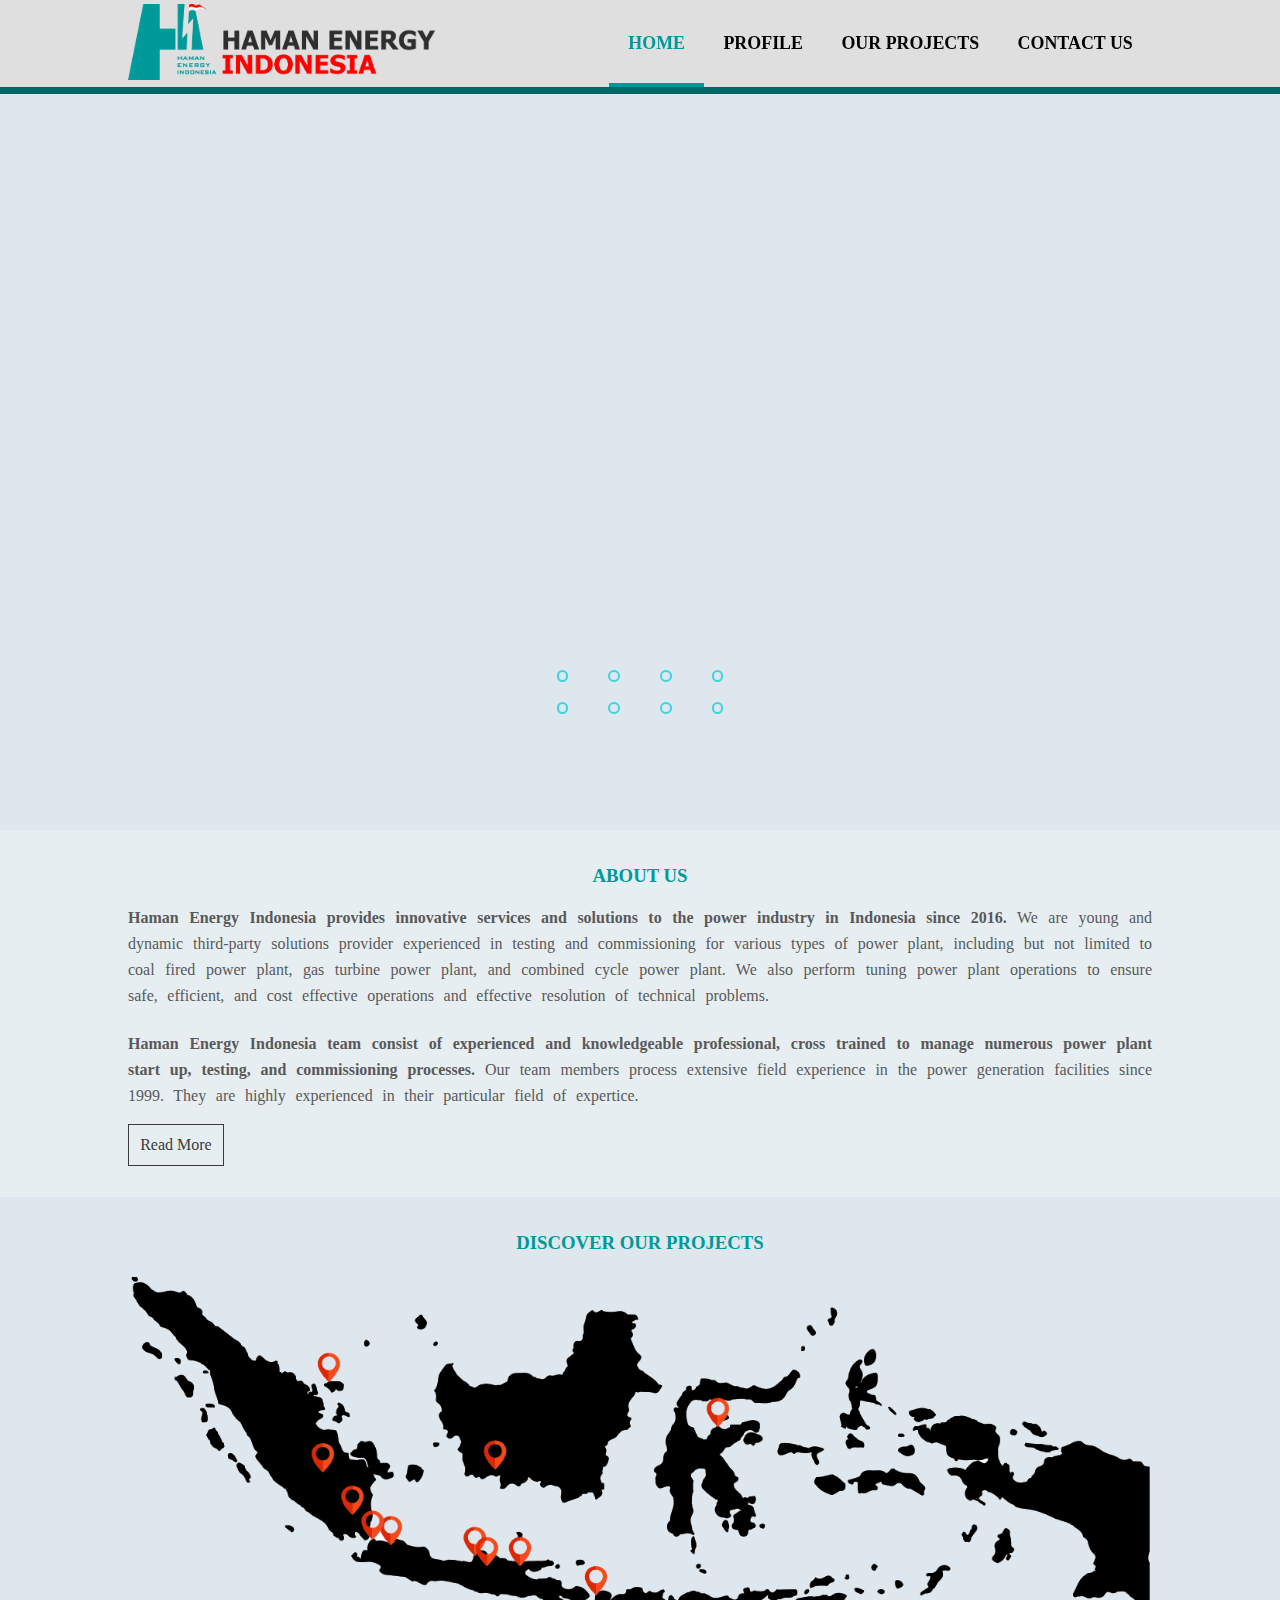
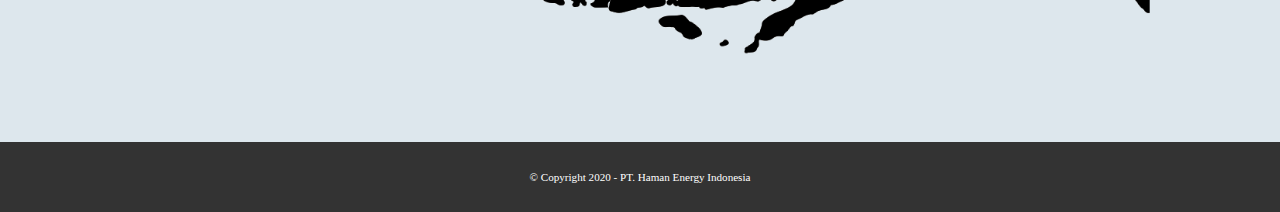
<file: index.html>
<!DOCTYPE html>
<html>
<head>
	<meta charset="utf-8">
	<meta name="viewport" content="width=device-width, initial-scale=1">
	<title>PT. Haman Energy Indonesia</title>
	<link rel="stylesheet" type="text/css" href="css/style.css">
	<link rel="stylesheet" type="text/css" href="https://cdnjs.cloudflare.com/ajax/libs/font-awesome/5.13.0/css/all.min.css">
	<script src="https://code.jquery.com/jquery-3.5.1.min.js" integrity="sha256-9/aliU8dGd2tb6OSsuzixeV4y/faTqgFtohetphbbj0=" crossorigin="anonymous"></script>
	<script src="script.js"></script>
</head>
<body>
	<!-- loader -->
	<div class="bg-loader">
		<div class="loader"></div>
	</div>

	<!-- header -->
	
	<header>
		<div class="container">
			<ul class="topnav">
				<a class="logo" href="index.html"> <img height=auto width=auto src="img/logo.png" alt="PT. Haman Energy Indonesia"></a>
				<li><a href="contact.html" class="tes"><strong>CONTACT US</strong></a></li>
				<li><a href="projects.html"><strong>OUR PROJECTS</strong></a></li>
				<li><a href="about.html"><strong>PROFILE</strong></a></li>
				<li class="active"><a href="index.html"><strong>HOME</strong></a></li>
				<li class="icon"><a href="javascript:void(0);" class="fontmenu" onclick="myFunction()"><strong>☰</strong></a></li>
			</ul>
			<ul class="topnav1">
				<li class="active"><a href="index.html"><strong>HOME</strong></a></li>
				<li><a href="about.html"><strong>PROFILE</strong></a></li>
				<li><a href="projects.html"><strong>OUR PROJECTS</strong></a></li>
				<li><a href="contact.html"><strong>CONTACT US</strong></a></li>
				</a></li>
			</ul>
		</div>
	</header>

	<!-- label -->
	<section class="labelhome"></section>

	<!-- banner -->
	<section class="banner">
		<!--image slider start-->
	    <div class="slider">
	      <div class="slides">
	        <!--radio buttons start-->
	        <input type="radio" name="radio-btn" id="radio1">
	        <input type="radio" name="radio-btn" id="radio2">
	        <input type="radio" name="radio-btn" id="radio3">
	        <input type="radio" name="radio-btn" id="radio4">
	        <!--radio buttons end-->
	        <!--slide images start-->
	        <div class="slide first">
	         	<iframe src="https://www.youtube.com/embed/i8U9axXtrzk" frameborder="0" allow="accelerometer; autoplay; clipboard-write; encrypted-media; gyroscope; picture-in-picture" allowfullscreen></iframe>
	        </div>
	        <div class="slide">
	         	<iframe src="https://www.youtube.com/embed/oZt0PvPXo2E" frameborder="0" allow="accelerometer; autoplay; clipboard-write; encrypted-media; gyroscope; picture-in-picture" allowfullscreen></iframe>
	        </div>
	        <div class="slide">
	         	<iframe src="https://www.youtube.com/embed/sgsGyvCGHA8" frameborder="0" allow="accelerometer; autoplay; clipboard-write; encrypted-media; gyroscope; picture-in-picture" allowfullscreen></iframe>
	        </div>
	        <div class="slide">
	          	<iframe src="https://www.youtube.com/embed/y5lyRf-8gqQ" frameborder="0" allow="accelerometer; autoplay; clipboard-write; encrypted-media; gyroscope; picture-in-picture" allowfullscreen></iframe>
	        </div>
	        <!--slide images end-->
	        <!--automatic navigation start-->
	        <div class="navigation-auto">
	          <div class="auto-btn1"></div>
	          <div class="auto-btn2"></div>
	          <div class="auto-btn3"></div>
	          <div class="auto-btn4"></div>
	        </div>
	        <!--automatic navigation end-->
	      </div>
	      <!--manual navigation start-->
	      <div class="navigation-manual">
	        <label for="radio1" class="manual-btn"></label>
	        <label for="radio2" class="manual-btn"></label>
	        <label for="radio3" class="manual-btn"></label>
	        <label for="radio4" class="manual-btn"></label>
	      </div>
	      <!--manual navigation end-->
	    </div>
	    <!--image slider end-->

	    <script type="text/javascript">
	    var counter = 1;
	    setInterval(function(){
	      document.getElementById('radio' + counter).checked = true;
	      counter++;
	      if(counter > 4){
	        counter = 1;
	      }
	    }, 5000);
	    </script>
		<!-- <h2>“Our breath ... is your power ... ”</h2> -->
	</section>

	<!-- about -->
	<section class="about">
		<div class="container">
			<h3><strong>ABOUT US</strong></h3>
			<p><strong>Haman Energy Indonesia provides innovative services and solutions to the power industry in Indonesia since 2016.</strong> We are young and dynamic third-party solutions provider experienced in testing and commissioning for various types of power plant, including but not limited to coal fired power plant, gas turbine power plant, and combined cycle power plant. We also perform tuning power plant operations to ensure safe, efficient, and cost effective operations and effective resolution of technical problems.</p>
			<p><strong>Haman Energy Indonesia team consist of experienced and knowledgeable professional, cross trained to manage numerous power plant start up, testing, and commissioning processes.</strong> Our team members process extensive field experience in the power generation facilities since 1999. They are highly experienced in their particular field of expertice.</p>
			<a href="about.html" class="btn">Read More</a>
			<p></p>

		</div>
	</section>

	<!-- our projects -->
	<section class="projects">
		<div class="container">
			<h3><strong>DISCOVER OUR PROJECTS</strong></h3>
			<a href="projects.html"><img src="img/project.png" width="100%"></a>
		</div>
	</section>

	<!-- footer -->
	<footer>
		<div class="container">
			<small>&copy; Copyright 2020 - PT. Haman Energy Indonesia</small>
		</div>
	</footer>


	<script type="text/javascript">
		$(document).ready(function(){
			$(".bg-loader").hide();
		})
	</script>
</body>
</html>
</file>
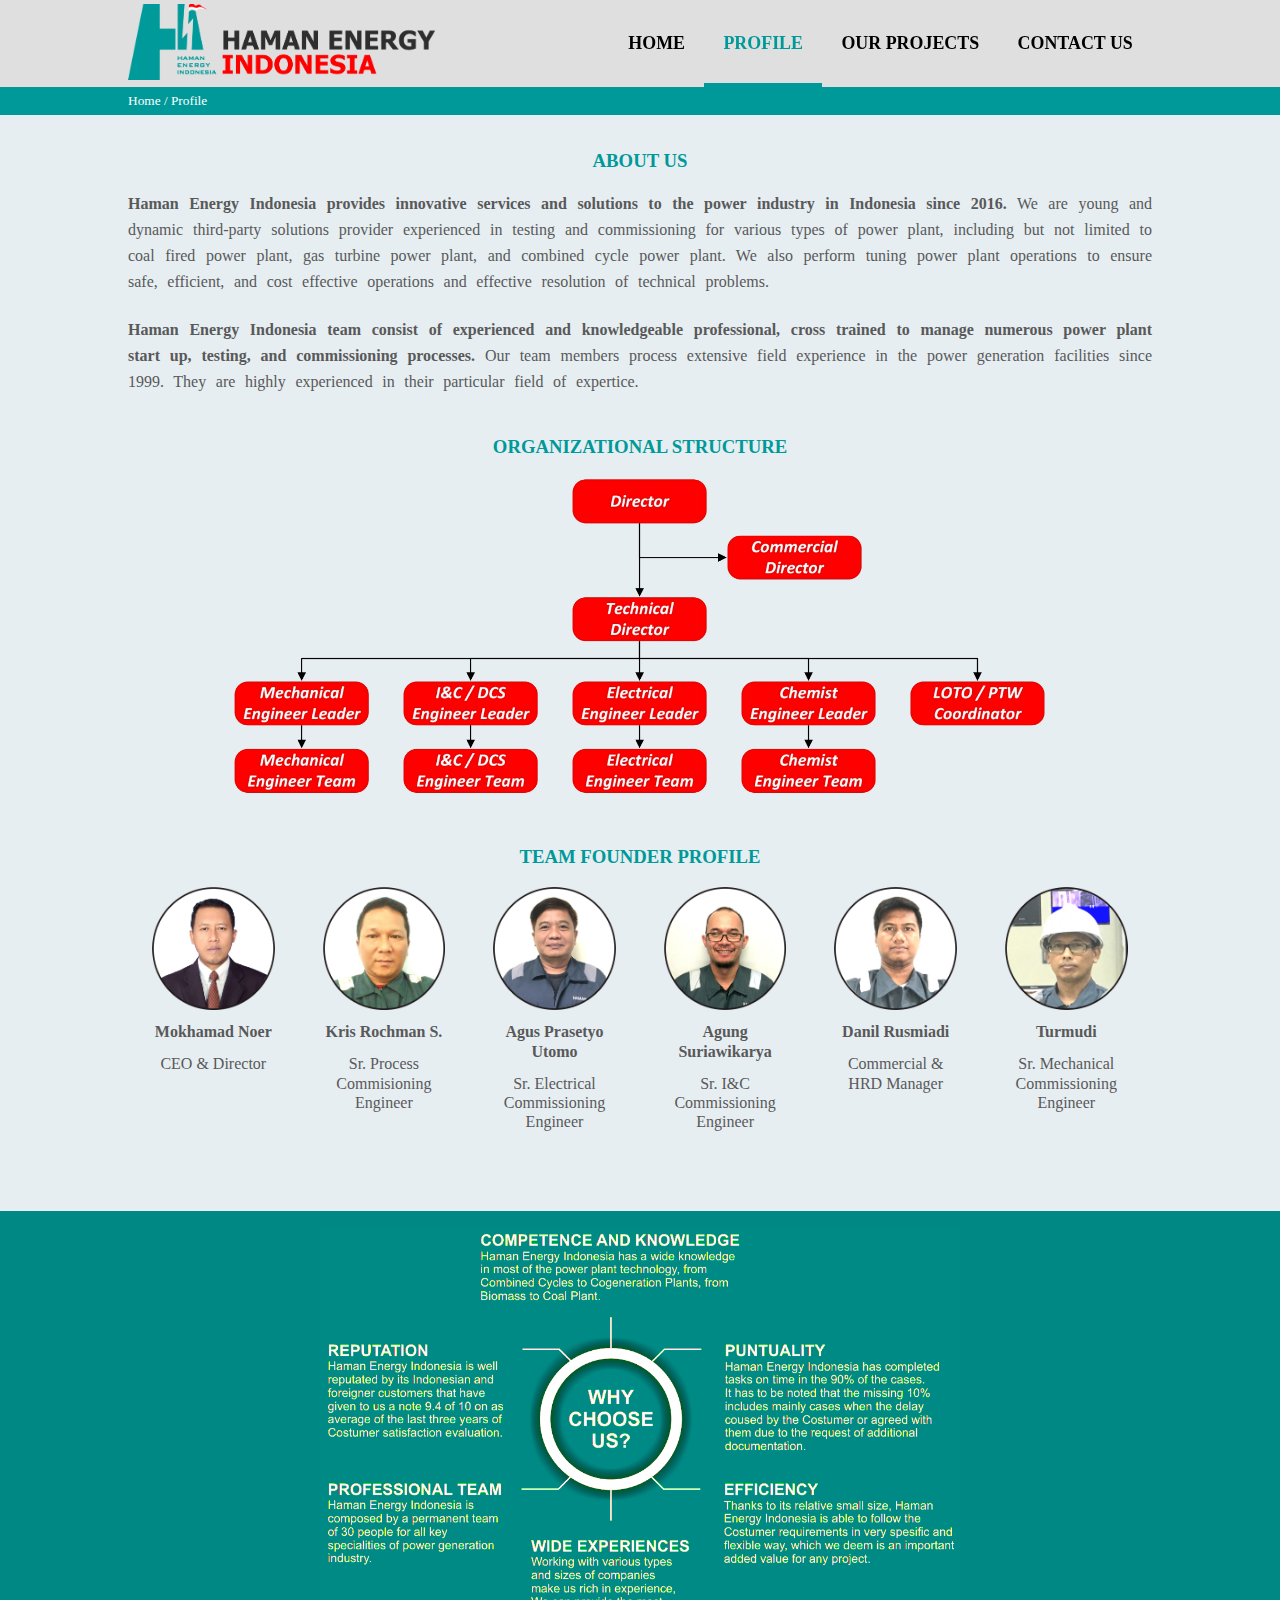
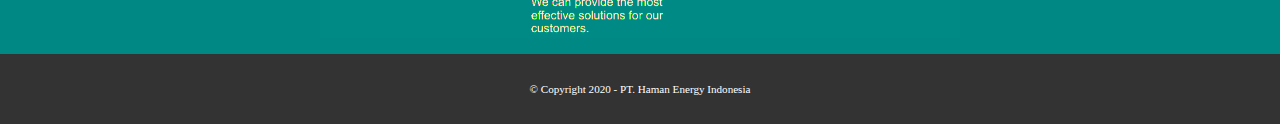
<file: about.html>
<!DOCTYPE html>
<html>
<head>
	<meta charset="utf-8">
	<meta name="viewport" content="width=device-width, initial-scale=1">
	<title>PT. Haman Energy Indonesia</title>
	<link rel="stylesheet" type="text/css" href="css/style.css">
	<link rel="stylesheet" type="text/css" href="https://cdnjs.cloudflare.com/ajax/libs/font-awesome/5.13.0/css/all.min.css">
	<script src="https://code.jquery.com/jquery-3.5.1.min.js" integrity="sha256-9/aliU8dGd2tb6OSsuzixeV4y/faTqgFtohetphbbj0=" crossorigin="anonymous"></script>
	<script src="script.js"></script>
</head>
<body>
	<!-- loader -->
	<div class="bg-loader">
		<div class="loader"></div>
	</div>

	<!-- header -->
	
	<header>
		<div class="container">
			<ul class="topnav">
				<a class="logo" href="index.html"> <img height=auto width=auto src="img/logo.png" alt="PT. Haman Energy Indonesia"></a>
				<li><a href="contact.html"><strong>CONTACT US</strong></a></li>
				<li><a href="projects.html"><strong>OUR PROJECTS</strong></a></li>
				<li class="active"><a href="about.html"><strong>PROFILE</strong></a></li>
				<li><a href="index.html"><strong>HOME</strong></a></li>
				<li class="icon"><a href="javascript:void(0);" class="fontmenu" onclick="myFunction()"><strong>☰</strong></a></li>
			</ul>
			<ul class="topnav1">
				<li><a href="index.html"><strong>HOME</strong></a></li>
				<li class="active"><a href="about.html"><strong>PROFILE</strong></a></li>
				<li><a href="projects.html"><strong>OUR PROJECTS</strong></a></li>
				<li><a href="contact.html"><strong>CONTACT US</strong></a></li>
				</a></li>
			</ul>
		</div>
	</header>
	
	<!-- label -->
	<section class="label">
		<div class="container">
			<p>Home / Profile</p>
		</div>
	</section>

	<!-- about -->
	<section class="about">
		<div class="container">
			<h3><strong>ABOUT US</strong></h3>
			<p><strong>Haman Energy Indonesia provides innovative services and solutions to the power industry in Indonesia since 2016.</strong> We are young and dynamic third-party solutions provider experienced in testing and commissioning for various types of power plant, including but not limited to coal fired power plant, gas turbine power plant, and combined cycle power plant. We also perform tuning power plant operations to ensure safe, efficient, and cost effective operations and effective resolution of technical problems.</p>
			<p><strong>Haman Energy Indonesia team consist of experienced and knowledgeable professional, cross trained to manage numerous power plant start up, testing, and commissioning processes.</strong> Our team members process extensive field experience in the power generation facilities since 1999. They are highly experienced in their particular field of expertice.</p>
			<h3><strong>ORGANIZATIONAL STRUCTURE</strong></h3>
			<div class="box">
				<img src="img/struktur.png" class="imgstruk center">
			</div>
			<h3><strong>TEAM FOUNDER PROFILE</strong></h3>
			<div class="box">
				<div class="col-6">
					<img src="img/paknoer.png" class="foto">
					<p><strong>Mokhamad Noer</strong></p>
					<p>CEO & Director</p>
				</div>
				<div class="col-6">
					<img src="img/pakkris.png" class="foto">
					<p><strong>Kris Rochman S.</strong></p>
					<p>Sr. Process Commisioning Engineer</p>
				</div>
				<div class="col-6">
					<img src="img/pakagus.png" class="foto">
					<p><strong>Agus Prasetyo Utomo</strong></p>
					<p>Sr. Electrical Commissioning Engineer</p>
				</div>
				<div class="col-6">
					<img src="img/pakarya.png" class="foto">
					<p><strong>Agung Suriawikarya</strong></p>
					<p>Sr. I&C Commissioning Engineer</p>
				</div>
				<div class="col-6">
					<img src="img/pakdanil.png" class="foto">
					<p><strong>Danil Rusmiadi</strong></p>
					<p>Commercial & HRD Manager</p>
				</div>
				<div class="col-6">
					<img src="img/pakturmudi.png" class="foto">
					<p><strong>Turmudi</strong></p>
					<p>Sr. Mechanical Commissioning Engineer</p>
				</div>
			</div>
		</div>
	</section>

	<!-- why you choose us -->
	<section class="whyyouchooseus">
		<img src="img/whyyouchooseus.png" class="imgwycs center">
	</section>

	<!-- footer -->
	<footer>
		<div class="container">
			<small>&copy; Copyright 2020 - PT. Haman Energy Indonesia</small>
		</div>
	</footer>


	<script type="text/javascript">
		$(document).ready(function(){
			$(".bg-loader").hide();
		})
	</script>
</body>
</html>
</file>
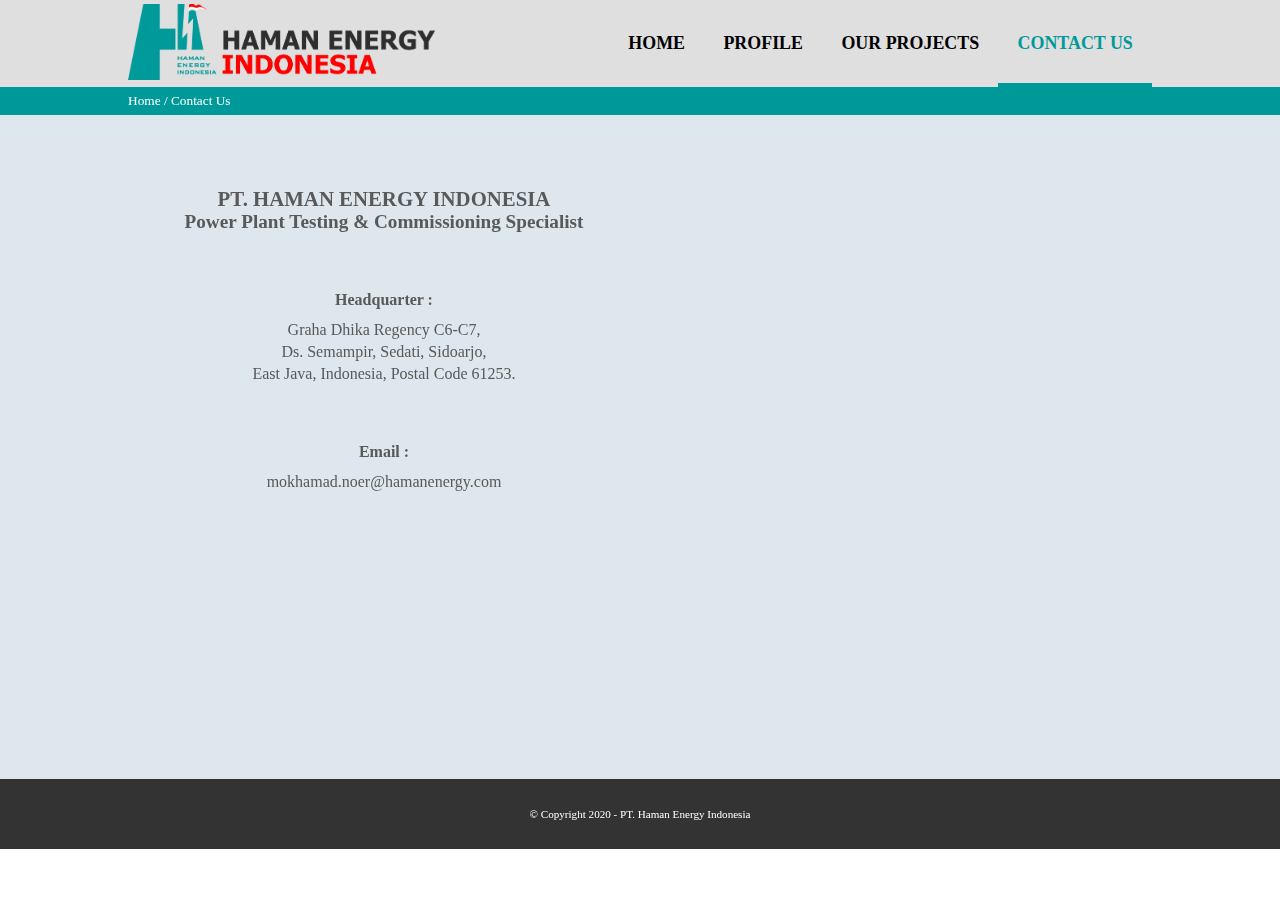
<file: contact.html>
<!DOCTYPE html>
<html>
<head>
	<meta charset="utf-8">
	<meta name="viewport" content="width=device-width, initial-scale=1">
	<title>PT. Haman Energy Indonesia</title>
	<link rel="stylesheet" type="text/css" href="css/style.css">
	<link rel="stylesheet" type="text/css" href="https://cdnjs.cloudflare.com/ajax/libs/font-awesome/5.13.0/css/all.min.css">
	<script src="https://code.jquery.com/jquery-3.5.1.min.js" integrity="sha256-9/aliU8dGd2tb6OSsuzixeV4y/faTqgFtohetphbbj0=" crossorigin="anonymous"></script>
	<script src="script.js"></script>
</head>
<body>
	<!-- loader -->
	<div class="bg-loader">
		<div class="loader"></div>
	</div>


	<!-- header -->
	
	<header>
		<div class="container">
			<ul class="topnav">
				<a class="logo" href="index.html"> <img height=auto width=auto src="img/logo.png" alt="PT. Haman Energy Indonesia"></a>
				<li class="active"><a href="contact.html"><strong>CONTACT US</strong></a></li>
				<li><a href="projects.html"><strong>OUR PROJECTS</strong></a></li>
				<li><a href="about.html"><strong>PROFILE</strong></a></li>
				<li><a href="index.html"><strong>HOME</strong></a></li>
				<li class="icon"><a href="javascript:void(0);" class="fontmenu" onclick="myFunction()"><strong>☰</strong></a></li>
			</ul>
			<ul class="topnav1">
				<li><a href="index.html"><strong>HOME</strong></a></li>
				<li><a href="about.html"><strong>PROFILE</strong></a></li>
				<li><a href="projects.html"><strong>OUR PROJECTS</strong></a></li>
				<li class="active"><a href="contact.html"><strong>CONTACT US</strong></a></li>
				</a></li>
			</ul>
		</div>
	</header>

	<!-- label -->
	<section class="label">
		<div class="container">
			<p>Home / Contact Us</p>
		</div>
	</section>

	<!-- contact -->
	<section class="contact">
		<div class="container">
			
			<div class="box">
				<div class="contactus">
					<iframe src="https://www.google.com/maps/embed?pb=!1m18!1m12!1m3!1d3956.8979926548573!2d112.77313171432186!3d-7.365330074521836!2m3!1f0!2f0!3f0!3m2!1i1024!2i768!4f13.1!3m3!1m2!1s0x2dd7e53bc003856f%3A0x3af7bb77281d0bd3!2shaman%20energy%20indonesia!5e0!3m2!1sid!2sid!4v1603113156750!5m2!1sid!2sid" width="100%" height="307em" frameborder="0" style="border:0;" allowfullscreen="" aria-hidden="false" tabindex="0"></iframe>
				</div>
				<div class="contactus">
					<h5>PT. HAMAN ENERGY INDONESIA</h5>
					<h6>Power Plant Testing & Commissioning Specialist</h6>
				</div>
				<div class="contactus">
					<h4>Headquarter :</h4>
					<p>Graha Dhika Regency C6-C7,</p>
					<p>Ds. Semampir, Sedati, Sidoarjo,</p>
					<p>East Java, Indonesia, Postal Code 61253.</p>
				</div>
				<div class="contactus">
					<h4>Email :</h4>
					<p>mokhamad.noer@hamanenergy.com</p>
				</div>
				<div class="contactus">
					<iframe src="https://www.google.com/maps/embed?pb=!1m18!1m12!1m3!1d3956.8979926548573!2d112.77313171432186!3d-7.365330074521836!2m3!1f0!2f0!3f0!3m2!1i1024!2i768!4f13.1!3m3!1m2!1s0x2dd7e53bc003856f%3A0x3af7bb77281d0bd3!2shaman%20energy%20indonesia!5e0!3m2!1sid!2sid!4v1603113156750!5m2!1sid!2sid" width="80%" height="auto" frameborder="0" style="border:0;" allowfullscreen="" aria-hidden="false" tabindex="0" class="center"></iframe>
				</div>
			</div>
			
		</div>
	</section>

	<!-- footer -->
	<footer>
		<div class="container">
			<small>&copy; Copyright 2020 - PT. Haman Energy Indonesia</small>
		</div>
	</footer>


	<script type="text/javascript">
		$(document).ready(function(){
			$(".bg-loader").hide();
		})
	</script>
</body>
</html>
</file>
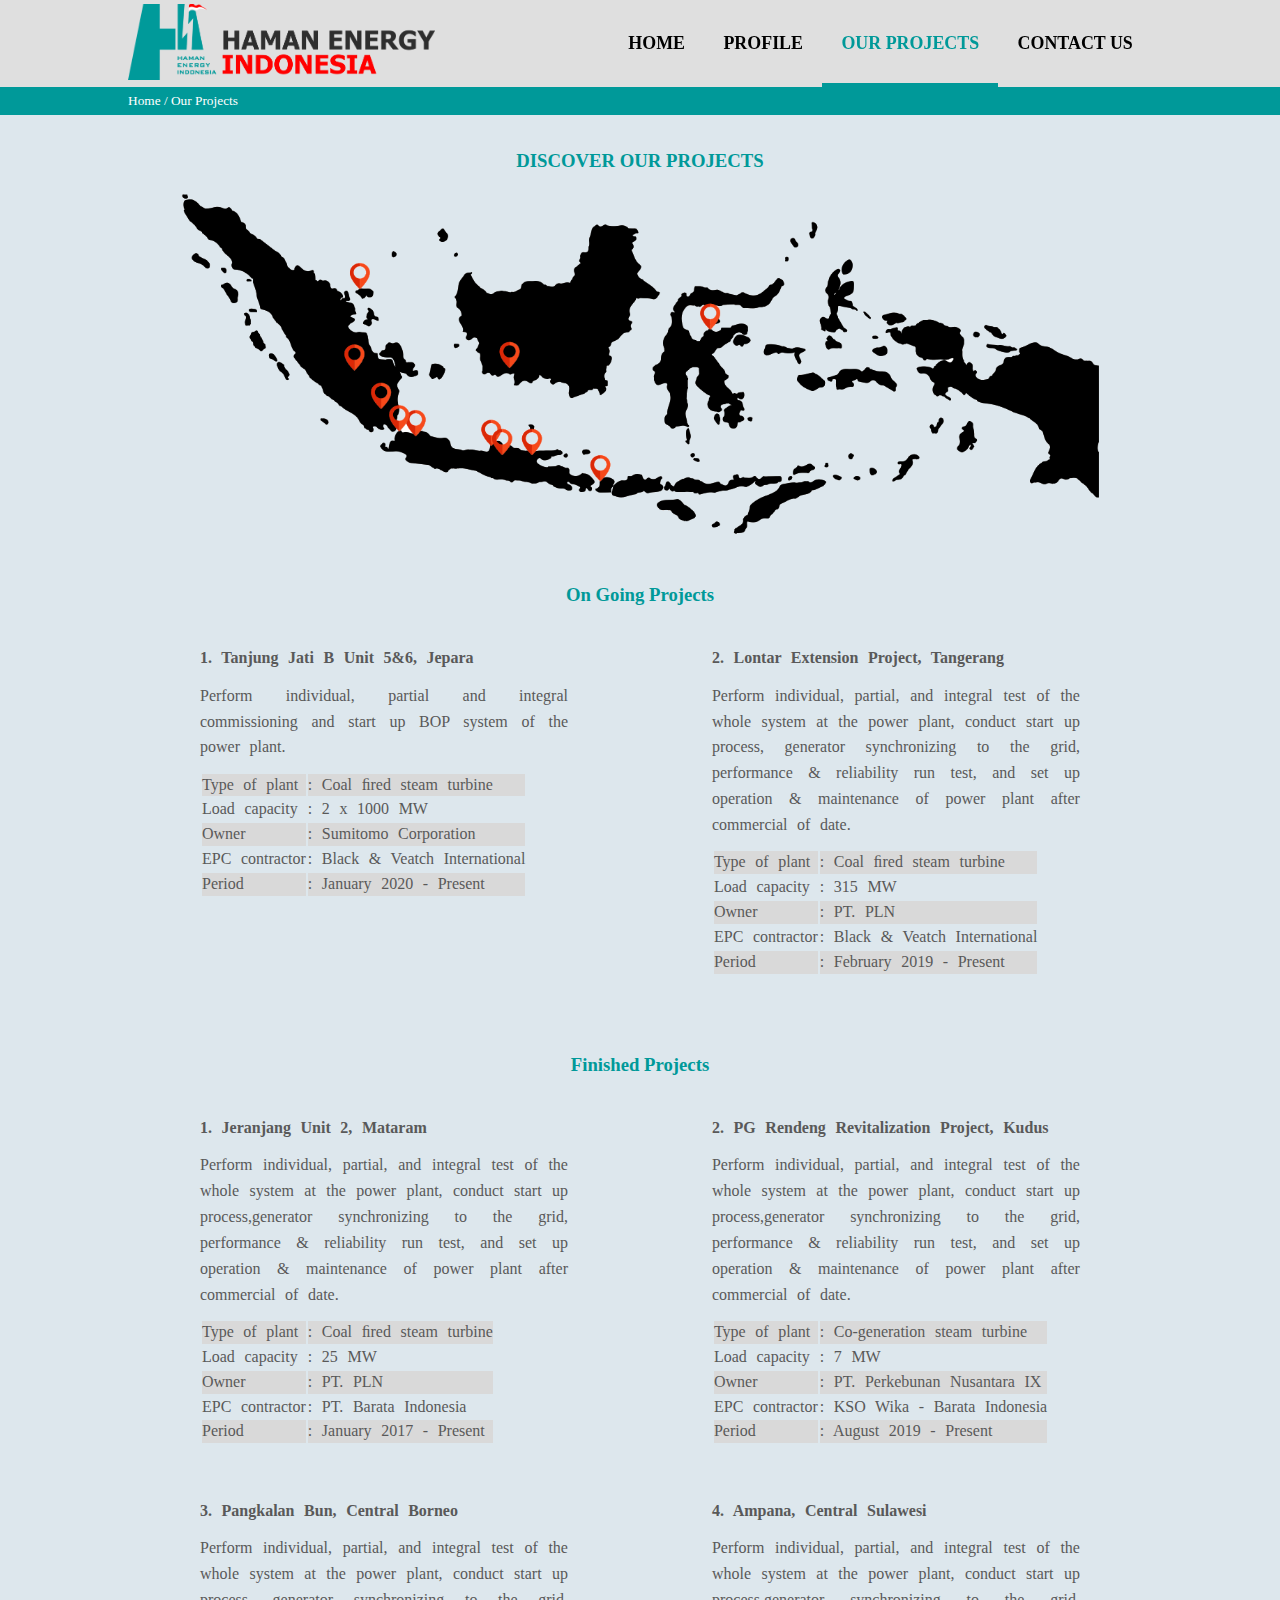
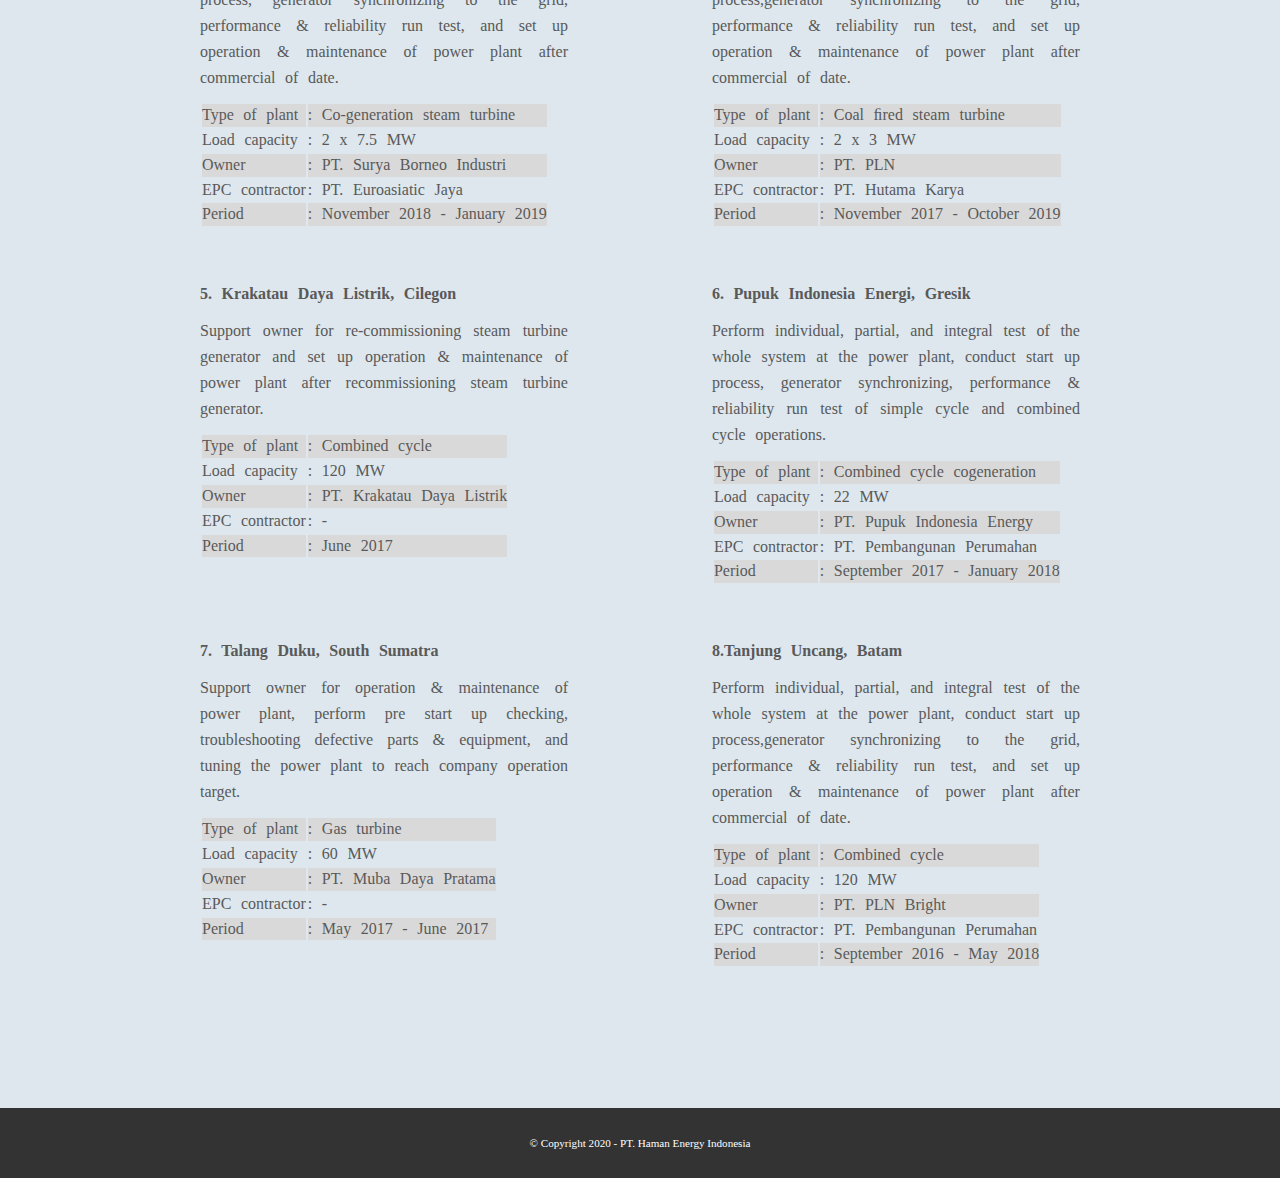
<file: projects.html>
<!DOCTYPE html>
<html>
<head>
	<meta charset="utf-8">
	<meta name="viewport" content="width=device-width, initial-scale=1">
	<title>PT. Haman Energy Indonesia</title>
	<link rel="stylesheet" type="text/css" href="css/style.css">
	<link rel="stylesheet" type="text/css" href="https://cdnjs.cloudflare.com/ajax/libs/font-awesome/5.13.0/css/all.min.css">
	<script src="https://code.jquery.com/jquery-3.5.1.min.js" integrity="sha256-9/aliU8dGd2tb6OSsuzixeV4y/faTqgFtohetphbbj0=" crossorigin="anonymous"></script>
	<script src="script.js"></script>
</head>
<body>
	<!-- loader -->
	<div class="bg-loader">
		<div class="loader"></div>
	</div>

	<!-- header -->

	<header>
		<div class="container">
			<ul class="topnav">
				<a class="logo" href="index.html"> <img height=auto width=auto src="img/logo.png" alt="PT. Haman Energy Indonesia"></a>
				<li><a href="contact.html"><strong>CONTACT US</strong></a></li>
				<li class="active"><a href="projects.html"><strong>OUR PROJECTS</strong></a></li>
				<li><a href="about.html"><strong>PROFILE</strong></a></li>
				<li><a href="index.html"><strong>HOME</strong></a></li>
				<li class="icon"><a href="javascript:void(0);" class="fontmenu" onclick="myFunction()"><strong>☰</strong></a></li>
			</ul>
			<ul class="topnav1">
				<li><a href="index.html"><strong>HOME</strong></a></li>
				<li><a href="about.html"><strong>PROFILE</strong></a></li>
				<li class="active"><a href="projects.html"><strong>OUR PROJECTS</strong></a></li>
				<li><a href="contact.html"><strong>CONTACT US</strong></a></li>
				</a></li>
			</ul>
		</div>
	</header>

	<!-- label -->
	<section class="label">
		<div class="container">
			<p>Home / Our Projects</p>
		</div>
	</section>

	<!-- our projects -->
	<section class="projects">
		<div class="container">
			<h3><strong>DISCOVER OUR PROJECTS</strong></h3>
			<div class="box">
				<img src="img/project.png" class="imgproj center">
			</div>

			<!-- on going projects -->
			<h3><strong>On Going Projects</strong></h3>
			<div class="box">
				<div class="col-2">
					<p><strong>1. Tanjung Jati B Unit 5&6, Jepara</strong></p>
					<p>Perform individual, partial and integral commissioning and start up BOP system of the power plant.</p>
					<table>
        				<tr bgcolor="d9d9d9">
            				<td>Type of plant</td>
            				<td>: Coal ﬁred steam turbine</td>
        				</tr>
        				<tr>
            				<td>Load capacity</td>
            				<td>: 2 x 1000 MW</td>
        				</tr>
        				<tr bgcolor="d9d9d9">
            				<td>Owner</td>
            				<td>: Sumitomo Corporation</td>
        				</tr>
        				<tr>
            				<td>EPC contractor</td>
            				<td>: Black & Veatch International</td>
        				</tr>
        				<tr bgcolor="d9d9d9">
            				<td>Period</td>
            				<td>: January 2020 - Present</td>
        				</tr>
    				</table>
				</div>
				<div class="col-2">
					<p><strong>2. Lontar Extension Project, Tangerang</strong></p>
					<p>Perform individual, partial, and integral test of the whole system at the power plant, conduct start up process, generator synchronizing to the grid, performance & reliability run test, and set up operation & maintenance of power plant after commercial of date.</p>
					<table>
        				<tr bgcolor="d9d9d9">
            				<td>Type of plant</td>
            				<td>: Coal ﬁred steam turbine</td>
        				</tr>
        				<tr>
            				<td>Load capacity</td>
            				<td>: 315 MW</td>
        				</tr>
        				<tr bgcolor="d9d9d9">
            				<td>Owner</td>
            				<td>: PT. PLN</td>
        				</tr>
        				<tr>
            				<td>EPC contractor</td>
            				<td>: Black & Veatch International</td>
        				</tr>
        				<tr bgcolor="d9d9d9">
            				<td>Period</td>
            				<td>: February 2019 - Present</td>
        				</tr>
    				</table>
				</div>
			</div>

			<!-- finished projects -->
			<h3><strong>Finished Projects</strong></h3>
			<div class="box">
				<div class="col-2">
					<p><strong>1. Jeranjang Unit 2, Mataram</strong></p>
					<p>Perform individual, partial, and integral test of the whole system at the power plant, conduct start up process,generator synchronizing to the grid, performance & reliability run test, and set up operation & maintenance of power plant after commercial of date.</p>
					<table>
        				<tr bgcolor="d9d9d9">
            				<td>Type of plant</td>
            				<td>: Coal ﬁred steam turbine</td>
        				</tr>
        				<tr>
            				<td>Load capacity</td>
            				<td>: 25 MW</td>
        				</tr>
        				<tr bgcolor="d9d9d9">
            				<td>Owner</td>
            				<td>: PT. PLN</td>
        				</tr>
        				<tr>
            				<td>EPC contractor</td>
            				<td>: PT. Barata Indonesia</td>
        				</tr>
        				<tr bgcolor="d9d9d9">
            				<td>Period</td>
            				<td>: January 2017 - Present</td>
        				</tr>
    				</table>
				</div>
				<div class="col-2">
					<p><strong>2. PG Rendeng Revitalization Project, Kudus</strong></p>
					<p>Perform individual, partial, and integral test of the whole system at the power plant, conduct start up process,generator synchronizing to the grid, performance & reliability run test, and set up operation & maintenance of power plant after commercial of date.</p>
					<table>
        				<tr bgcolor="d9d9d9">
            				<td>Type of plant</td>
            				<td>: Co-generation steam turbine</td>
        				</tr>
        				<tr>
            				<td>Load capacity</td>
            				<td>: 7 MW</td>
        				</tr>
        				<tr bgcolor="d9d9d9">
            				<td>Owner</td>
            				<td>: PT. Perkebunan Nusantara IX</td>
        				</tr>
        				<tr>
            				<td>EPC contractor</td>
            				<td>: KSO Wika - Barata Indonesia</td>
        				</tr>
        				<tr bgcolor="d9d9d9">
            				<td>Period</td>
            				<td>: August 2019 - Present</td>
        				</tr>
    				</table>
				</div>
				<div class="col-2">
					<p><strong>3. Pangkalan Bun, Central Borneo</strong></p>
					<p>Perform individual, partial, and integral test of the whole system at the power plant, conduct start up process, generator synchronizing to the grid, performance & reliability run test, and set up operation & maintenance of power plant after commercial of date.</p>
					<table>
        				<tr bgcolor="d9d9d9">
            				<td>Type of plant</td>
            				<td>: Co-generation steam turbine</td>
        				</tr>
        				<tr>
            				<td>Load capacity</td>
            				<td>: 2 x 7.5 MW</td>
        				</tr>
        				<tr bgcolor="d9d9d9">
            				<td>Owner</td>
            				<td>: PT. Surya Borneo Industri</td>
        				</tr>
        				<tr>
            				<td>EPC contractor</td>
            				<td>: PT. Euroasiatic Jaya</td>
        				</tr>
        				<tr bgcolor="d9d9d9">
            				<td>Period</td>
            				<td>: November 2018 - January 2019</td>
        				</tr>
    				</table>
				</div>
				<div class="col-2">
					<p><strong>4. Ampana, Central Sulawesi</strong></p>
					<p>Perform individual, partial, and integral test of the whole system at the power plant, conduct start up process,generator synchronizing to the grid, performance & reliability run test, and set up operation & maintenance of power plant after commercial of date.</p>
					<table>
        				<tr bgcolor="d9d9d9">
            				<td>Type of plant</td>
            				<td>: Coal ﬁred steam turbine</td>
        				</tr>
        				<tr>
            				<td>Load capacity</td>
            				<td>: 2 x 3 MW</td>
        				</tr>
        				<tr bgcolor="d9d9d9">
            				<td>Owner</td>
            				<td>: PT. PLN</td>
        				</tr>
        				<tr>
            				<td>EPC contractor</td>
            				<td>: PT. Hutama Karya</td>
        				</tr>
        				<tr bgcolor="d9d9d9">
            				<td>Period</td>
            				<td>: November 2017 - October 2019</td>
        				</tr>
    				</table>
				</div>
				<div class="col-2">
					<p><strong>5. Krakatau Daya Listrik, Cilegon</strong></p>
					<p>Support owner for re-commissioning steam turbine generator and set up operation & maintenance of power plant after recommissioning steam turbine generator.</p>
					<table>
        				<tr bgcolor="d9d9d9">
            				<td>Type of plant</td>
            				<td>: Combined cycle</td>
        				</tr>
        				<tr>
            				<td>Load capacity</td>
            				<td>: 120 MW</td>
        				</tr>
        				<tr bgcolor="d9d9d9">
            				<td>Owner</td>
            				<td>: PT. Krakatau Daya Listrik</td>
        				</tr>
        				<tr>
            				<td>EPC contractor</td>
            				<td>: -</td>
        				</tr>
        				<tr bgcolor="d9d9d9">
            				<td>Period</td>
            				<td>: June 2017</td>
        				</tr>
    				</table>
				</div>
				<div class="col-2">
					<p><strong>6. Pupuk Indonesia Energi, Gresik</strong></p>
					<p>Perform individual, partial, and integral test of the whole system at the power plant, conduct start up process, generator synchronizing, performance & reliability run test of simple cycle and combined cycle operations. </p>
					<table>
        				<tr bgcolor="d9d9d9">
            				<td>Type of plant</td>
            				<td>: Combined cycle cogeneration</td>
        				</tr>
        				<tr>
            				<td>Load capacity</td>
            				<td>: 22 MW</td>
        				</tr>
        				<tr bgcolor="d9d9d9">
            				<td>Owner</td>
            				<td>: PT. Pupuk Indonesia Energy</td>
        				</tr>
        				<tr>
            				<td>EPC contractor</td>
            				<td>: PT. Pembangunan Perumahan</td>
        				</tr>
        				<tr bgcolor="d9d9d9">
            				<td>Period</td>
            				<td>: September 2017 - January 2018</td>
        				</tr>
    				</table>
				</div>
				<div class="col-2">
					<p><strong>7. Talang Duku, South Sumatra</strong></p>
					<p>Support owner for operation & maintenance of power plant, perform pre start up checking, troubleshooting defective parts & equipment, and tuning the power plant to reach company operation target.</p>
					<table>
        				<tr bgcolor="d9d9d9">
            				<td>Type of plant</td>
            				<td>: Gas turbine</td>
        				</tr>
        				<tr>
            				<td>Load capacity</td>
            				<td>: 60 MW</td>
        				</tr>
        				<tr bgcolor="d9d9d9">
            				<td>Owner</td>
            				<td>: PT. Muba Daya Pratama</td>
        				</tr>
        				<tr>
            				<td>EPC contractor</td>
            				<td>: -</td>
        				</tr>
        				<tr bgcolor="d9d9d9">
            				<td>Period</td>
            				<td>: May 2017 - June 2017</td>
        				</tr>
    				</table>
				</div>
				<div class="col-2">
					<p><strong>8.Tanjung Uncang, Batam</strong></p>
					<p>Perform individual, partial, and integral test of the whole system at the power plant, conduct start up process,generator synchronizing to the grid, performance & reliability run test, and set up operation & maintenance of power plant after commercial of date.</p>
					<table>
        				<tr bgcolor="d9d9d9">
            				<td>Type of plant</td>
            				<td>: Combined cycle</td>
        				</tr>
        				<tr>
            				<td>Load capacity</td>
            				<td>: 120 MW</td>
        				</tr>
        				<tr bgcolor="d9d9d9">
            				<td>Owner</td>
            				<td>: PT. PLN Bright</td>
        				</tr>
        				<tr>
            				<td>EPC contractor</td>
            				<td>: PT. Pembangunan Perumahan</td>
        				</tr>
        				<tr bgcolor="d9d9d9">
            				<td>Period</td>
            				<td>: September 2016 - May 2018</td>
        				</tr>
    				</table>
				</div>
			</div>

		</div>
	</section>

	<!-- footer -->
	<footer>
		<div class="container">
			<small>&copy; Copyright 2020 - PT. Haman Energy Indonesia</small>
		</div>
	</footer>


	<script type="text/javascript">
		$(document).ready(function(){
			$(".bg-loader").hide();
		})
	</script>
</body>
</html>
</file>
<file: css/style.css>
* {
	padding:0;
	margin:0;
	font-family: "Tahoma";
}
a {
	color: inherit;
	text-decoration: none;
}
/*.medsos {
	padding:10px 0;
	background-color: #009999;
}
.medsos ul li {
	display: inline-block;
	color: #fff;
	margin-right: 10px;
}*/
.container {
	width:80%;
	margin:0 auto;
}
.container:after {
	content:'';
	display: block;
	clear: both;
}

header {
	background-color: rgba(215,215,215,.8);
	width: 100%;
	/* animation magic */
	transition: all 0.4s ease-in-out;
	-webkit-transition: all 0.4s ease-in-out;
	-moz-transition: all 0.4s ease-in-out;
	z-index: 9999;
	top: 0;
	position: sticky;
}
header ul {
	float: left;
	width: 100%;
	margin-top: .4vh;
	/*display: flex;*/
	flex-direction: row;
	flex-wrap: wrap;
	justify-content: flex-end;
	align-items: center;
	list-style: none;
}
header a img{
	float: left;
	max-width: 24vw;
	/*max-height: 12.5vh;*/
	transition: all 0.4s ease-in-out;
	-webkit-transition: all 0.4s ease-in-out;
	-moz-transition: all 0.4s ease-in-out;
	/*line-height: 4.3vh;*/
	/* animation magic */
	display: flex;
  	justify-content: flex-start;
}
header ul.topnav li {
	float: right;
}
header ul.topnav li a {
	margin:2.27vw 1.5vw;
	font-size: 1.4vw;
	display: block;
	transition:.5s;
}
header ul.topnav li a:hover {
	color: #009999;
	transition:.5s;
}
.fontmenu {
	padding: 0 0;
}
.shrink {
  	max-width: 14.6vw;
}
header ul.topnav li a.shrink1 {
  	margin: 1.15vw 1.5vw;
  	font-size: 1.17vw;
}
.active {
	color: #009999;
	border-bottom : .5vh solid;
}

header ul.topnav1 {
	display: inline-block;
}
header ul.topnav1 li {
	display: inline-block;
	margin-top: 0;
}
header ul.topnav1 li a {
	margin:0 1.5vw;
	display: block;
	transition:.5s;
}
header ul.topnav1 li a:hover {
	color: #009999;
	transition:.5s;
}

.cover {
	background-image: url('../img/cover.jpg');
	background-size: cover;
	position: relative;
	display: flex;
	justify-content: center;
	align-items: center;
}
.banner {
	padding: 3em 0;
	height: 50vw;
	background-color: #dde7ed;
	position: relative;
	display: flex;
	justify-content: center;
	align-items: center;
}
.banner h2 {
	color: #666;
	z-index: 1;
	border:0px solid #fff;
	font-size: 2.2em;
}
section.about {
	padding:1em 0;
	margin: 0;
}
section {
	padding:1em 0;
}
section h3 {
	text-align: center;
	padding:1em 0;
	color: #009999;
}
section h5 {
	text-align: center;
	margin-top: 1.5em 0;
	color: #595959;
	font-size: 1.3em;
}
section h6 {
	text-align: center;
	padding:0px 0;
	color: #595959;
	font-size: 1.2em;
}

.about {
	padding-bottom: 0;
	background-color: #e6eef2;
}

.projects {
	padding-bottom: 5em;
	background-color: #dde7ed;
}

.contact {
	padding-bottom: 5em;
	padding-top: 3em;
	background-color: #dde7ed;
	min-height: 59.5vh;
}

.about p {
	color: #595959;
	word-spacing: .35em;
	line-height: 1.62em;
	margin-bottom: 1.4em;
	text-align: justify;
}

.projects p {
	color: #595959;
	word-spacing: .35em;
	line-height: 1.62em;
	margin-bottom: .7em;
	text-align: justify;
}

.projects table {
	color: #595959;
	word-spacing: .35em;
	line-height: 1.43em;
	margin-bottom: 0.7em;
	text-align: left;
}

.box {
	color: #009999;
	margin-bottom: 1.7em;
}
.box:after {
	content: '';
	display: block;
	clear: both;
}
.imgstruk {
	width:80%;
}
.imgwycs {
	width:50%;
}
.imgproj {
	width:90%;
}
.box .col-2 {
	width:40%;
	margin: 0 5%;
	padding:1.3em;
	box-sizing: border-box;
	text-align: center;
	float: left;
}
.box .contactus {
	width:50%;
	padding:1.5em;
	box-sizing: border-box;
	text-align: center;
	float: right;
}
.box .col-6 {
	width:16.66%;
	padding-right: 1.5em;
	padding-left: 1.5em;
	padding-bottom: 1.5em;
	box-sizing: border-box;
	text-align: center;
	float: left;
}


.btn {
	line-height: 1.7em;
	margin-bottom: 1000px;
	border: 1px solid;
	padding: .7em;
	color: #3b3b3b;
	text-align: justify;
}
.btn:hover {
	background-color: #009999;
	color: #ffffff;
}
.box .col-2 h4 {
	margin:1.3em 0;
}
.box .contactus h4 {
	margin:.6em 0;
	color: #595959;
}
.box .contactus p {
	color: #595959;
	line-height: 1.4em;
}
.box .col-6 p {
	margin: .8em 0;
	color: #595959;
	word-spacing: 0em;
	line-height: 1.2em;
	text-align: center;
}
.foto {
	width: 100%;
	display: block;
	margin-left: auto;
	margin-right: auto;
}
.whyyouchooseus {
	background-color: #008984;
}
.center {
	display: block;
	margin-left: auto;
	margin-right: auto;
}
footer {
	padding:3vh 0;
	background-color: #333;
	color: #fff;
	text-align: center;
	font-size: smaller;	
}
.bg-loader {
	background-color: #eee;
	position: fixed;
	top: 0;
	left: 0;
	right: 0;
	bottom: 0;
	z-index: 9999;
	display: flex;
	justify-content: center;
	align-items: center;
}
.bg-loader .loader {
	width:100px;
	height: 100px;
	border:3px solid #fff;
	border-radius: 50%;
	border-top-color: #009999;
	border-right-color: #009999;
	border-bottom-color: #009999;
	animation: puterin .8s linear infinite;
}
.label {
	background-color: #009999;
	color: #fff;
	padding: .4em 0;
	/*max-height: 2.41vh;   12.5 + 0.4 + 0.4 + 2 = 15.3  */

}
.label p {
	font-size: smaller;
}
.labelhome {
	background-color: #006666;
	padding: .4vh 0;
}


/*................................................................................................................*/

.slider{
  width: 90vw;
  height: 50.625vw;
  border-radius: 10px;
  overflow: hidden;
  text-align: center;
}

.slides{
  width: 500%;
  height: 500px;
  display: flex;
  text-align: center;
}

.slides input{
  display: none;
  text-align: center;
}

.slide{
  width: 20%;
  transition: 2s;
  text-align: center;
}

.slide img{
  width: 90vw;
  height: 50.625vw;
  text-align: center;
}
.slide iframe{
  width: 90vw;
  height: 50.625vw;
  text-align: center;
}

/*css for manual slide navigation*/

.navigation-manual{
  position: absolute;
  width: 90vw;
  margin-top: 5vw;
  display: flex;
  justify-content: center;
  text-align: center;
}

.manual-btn{
  border: .2vw solid #40D3DC;
  padding: .3vw;
  border-radius: 50%;
  cursor: pointer;
  transition: 1s;
}

.manual-btn:not(:last-child){
  margin-right: 40px;
}

.manual-btn:hover{
  background: #40D3DC;
}

#radio1:checked ~ .first{
  margin-left: 0;
}

#radio2:checked ~ .first{
  margin-left: -20%;
}

#radio3:checked ~ .first{
  margin-left: -40%;
}

#radio4:checked ~ .first{
  margin-left: -60%;
}

/*css for automatic navigation*/

.navigation-auto{
  position: absolute;
  display: flex;
  width: 90vw;
  justify-content: center;
  margin-top: 41.6vw;
}

.navigation-auto div{
  border: .2vw solid #40D3DC;
  padding: .3vw;
  border-radius: 50%;
  transition: 1s;	
}

.navigation-auto div:not(:last-child){
  margin-right: 40px;
}

#radio1:checked ~ .navigation-auto .auto-btn1{
  background: #40D3DC;
}

#radio2:checked ~ .navigation-auto .auto-btn2{
  background: #40D3DC;
}

#radio3:checked ~ .navigation-auto .auto-btn3{
  background: #40D3DC;
}

#radio4:checked ~ .navigation-auto .auto-btn4{
  background: #40D3DC;
}

/*................................................................................................................*/


@keyframes puterin {
	100% {
		transform: rotate(360deg);
	}
}

@media screen and (max-width: 768px){
	.container {
		width:90%;
	}
	.banner {
		height: 37vw;
	}
	.slider{
		width: 100vw;
		height: 56.25vw;
		border-radius: 0px;
	}
	.slide img{
		width: 100vw;
		height: 56.25vw;
	}
	.slide iframe{
		width: 100vw;
		height: 56.25vw;
	}
	.navigation-manual{
		margin-top: -86.5vw;
	}
	.manual-btn {
		border: .25vw  solid #40D3DC;
  		padding: .8vw;
	}
	.navigation-auto{
		margin-top: 47vw;
	}
	.navigation-auto div{
		border: .25vw  solid #40D3DC;
  		padding: .8vw;
	}
	.box {
		margin-bottom: 1em;
	}
	.box .col-2 {
		width:100%;
		float: none;
		margin: 0 0%;
		padding-top: 0;
		box-sizing: border-box;
		text-align: center;
		float: left;
		}
	.box .contactus {
		width:100%;
		display: grid;
		margin-bottom: 1.3em;

		padding:0em;
		box-sizing: border-box;
		text-align: center;
	}
	.box .col-6 {
		width:33.3%;
		float: left;
		padding-right: .5em;
		padding-left: .5em;
		padding-bottom: .7em;
	}
	.foto {
		width: 70%;
	}
	.navigation-manual {
		display: none;
	}
	section h3 {
		font-size: .95em;
		padding: .7em;
	}
	.label {
		padding: .25em 0;
	}
	.label p {
		font-size: .7em;
	}
	.about p {
		word-spacing: .2em;
		line-height: 1.55em;
		margin-bottom: 1em;
		font-size: .83em;
	}
	.btn {
		line-height: 1.7em;
		padding: .45em;
		font-size: .83em;
	}
	.imgstruk {
		width:90%;
	}
	.imgwycs {
		width:80%;
	}
	.whyyouchooseus {
		padding: 1.1em 0;
	}
	.box .col-6 p {
		margin: .2em 0;
		word-spacing: 0em;
		line-height: 1.2em;
		font-size: .68em;
	}
	.projects {
		padding-bottom: 1em;
	}
	.projects p {
		word-spacing: .17em;
		line-height: 1.55em;
		margin-bottom: .3em;
		font-size: .8em;
	}
	.projects table {
		word-spacing: .17em;
		line-height: 1.55em;
		margin-bottom: .3em;
		font-size: .8em;
	}
	.contact {
		padding-bottom: 1em;
		padding-top: 2em;
		min-height: 78vh;
	}
	.contactus h4 {
		font-size: 3.3vw;
	}
	.contactus p {
		line-height: 1.4em;
		font-size: 3.3vw;
	}
	section h5 {
		font-size: 3.8vw;
	}
	section h6 {
		font-size: 3.7vw;
	}

	header a img {
		float: left;
		margin: 1vw 0;
		max-width: 45vw;
	}
	header ul.topnav li a {
		margin:0 0;
		font-size: 8vw;
	}
	header ul.topnav li.icon {
	    float: right;
	    display: inline-block;
	    margin-top: .8vw;
  		}
  	ul.topnav li:not(:first-child) {
		display: none;
	}
	header ul.topnav1 {
		display: none;
	}
	header ul.topnav1 li a {
		width: 100%;
		margin:0 1vw;
		display: block;
		transition:.5s;
	}
	ul.topnav1 li {
		display: none;
	}
	header ul.topnav li a.shrink1 {
	  	font-size: 7vw;
	  	margin: 0 0;
	  	}
	.shrink {
	  	max-width: 34vw;
	}
	section.contact div.container div.box div:first-child {
		display: none;
	}
	footer {
		font-size: 2.5vw;
		padding: 2vh;
	}
}


	/* ------------------------------------------------------------------------------------*/
	/* ------------------------------------------------------------------------------------*/


	@media screen and (min-width: 769px) {
		section.contact div.container div.box div:last-child {
			display: none;
		}
		header ul.topnav li.icon {
			display: none;
		}
		header ul.topnav1 {
			display: none;
		}
	}

	/* Class dengan nama "responsive" akan ditambahkan oleh JavaScript saat user mengklik icon. Munculnya Class ini akan mendisplay isi list menu 
*/
	@media screen and (max-width:768px) {
		ul.topnav1.responsive {position: relative;}
		ul.topnav1.responsive{
			display: inline-block;
			text-align: center;
			margin: 0 0;
		}
		ul.topnav1.responsive li {
			display: inline-grid;
			text-align: center;
		}
		ul.topnav1.responsive li a {
			display: block;
			text-align: center;
			margin-left: 1.9vw;
			margin-right: 1.9vw;
			margin-bottom: 1vw;
			font-size: 3vw;
		}
		header ul.topnav.responsive0 a img {
			margin-bottom: 0;
			transition: all 0.4s ease-in-out;
			-webkit-transition: all 0.4s ease-in-out;
			-moz-transition: all 0.4s ease-in-out;
		}
		.active {
			color: #009999;
			border-bottom : none
		}
	}

	/* ------------------------------------------------------------------------------------*/
	/* ------------------------------------------------------------------------------------*/
</file>
